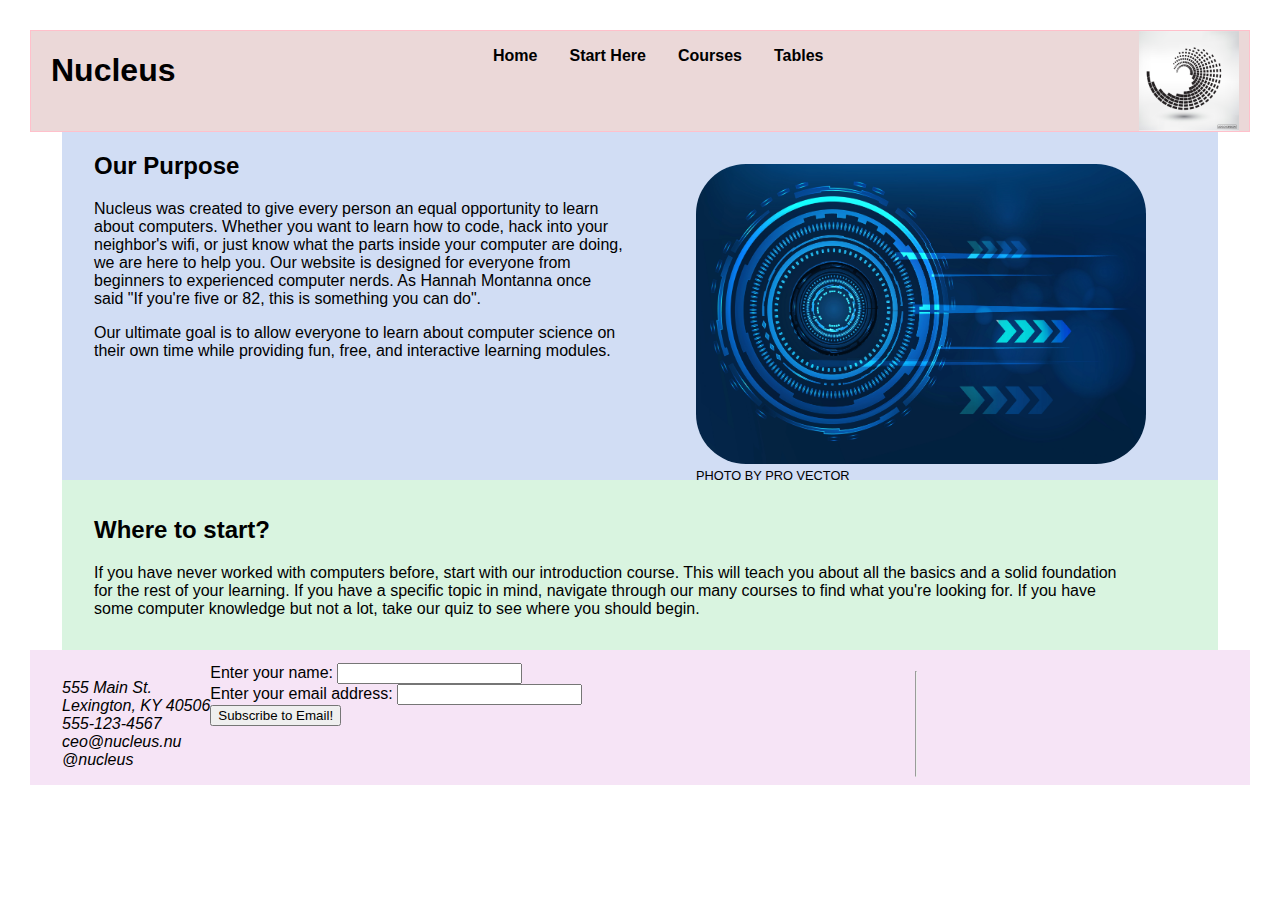
<file: index.html>
<!DOCTYPE html>
<html lang="en" prefix="og: https://ogp.me/ns#">

  <head>
    <meta charset="utf-8">
    <meta name="viewport" content="width=device-width, initial-scale=1.0">
    <meta name="description" content="Start your technical career by
    learning about computers and the many things they can do.">
    <meta name="keywords" content="computer, code, hack, beginner, nerd,
    learning, fun, exerienced, introduction">
    <meta name="author" content="Emilie Rossmiller">

    <title>Nucleus</title>

      <!-- Open Graph meta tags -->
      <meta property="og:title" content="Nucleus">
      <meta property="og:type" content="webpage">
      <meta property="og:description" content="Learn about computers on
      your own time for free.">
      <meta property="og:image" content="images/nucleuslogo.png">
      <meta property="og:url" content="https://emilierossmiller.github.io./web2023/">

       <!-- Dublin Core meta tags -->
     <meta name="DC.title" content="Nucleuss">
      <meta name="DC.creator" content="Emilie Rossmiller">
      <meta name="DC.subject" content="computer, code, hack, beginner
      nerd, learning, fun, experienced, introduction">
      <meta name="DC.description" content="Learn about computers on
      your own time for free.">
     <meta name="DC.publisher" content="Fancy Publisher">
     <meta name="DC.date" content="2023-03-28">

      <!-- External Scripts -->
      <link rel="stylesheet" href="styles/style.css">

      <!-- JSON-LD structured data -->
      <script type="application/ld+json">
      {
      "@context": "https://schema.org/",
      "@type": "WebSite",
      "name": "Nucleus",
      "creator": "Emilie Rossmiller",
      "countryOfOrigin": "United States of America",
      "inLanguage": "en",
      "dateCreated": "January 2023",
      "genre": "education",
      "isFamilyFriendly": true,
      "keywords": "computer, coding, hacking, database, beginner,
      learning, fun"
      }
      </script>
  
  </head>


  <body>
 
    <header>
      <h1 id="title">Nucleus</h1>
      <nav>
        <ul>
          <li><a href="index.html">Home</a></li>
         <li><a href="start.html">Start Here</a></li>
         <li><a href="courses.html">Courses</a></li>
         <li><a href="tables.html">Tables</a></li>
        </ul>
       </nav>
      <a href="index.html">
        <img src="images/nucleuslogo.png" alt="Nucleus Logo"
          width="100"
          height="100" >
      </a>
    </header>


  

    <div class="wrapper"> 
      
      
      <section id="primary">

      
        <article id="main_article">

        
        <h2>Our Purpose</h2>

        <p>Nucleus was created to give every person an equal
          opportunity to learn about computers. Whether you want 
          to learn how to code, hack into your neighbor's wifi, or
          just know what the parts inside your computer are doing,
          we are here to help you. Our website is designed for 
          everyone from beginners to experienced computer nerds.
          As Hannah Montanna once said "If you're five or 82, this
          is something you can do". </p>

        <p>Our ultimate goal is to allow everyone to learn about 
          computer science on their own time while providing fun,
          free, and interactive learning modules.</p>

        </article>

        
        <figure id="main_fig">
          <img src="images/bluenucleus.jpeg"
            width="300"
            height="300"
          alt="Blue Technology Circle"
          title="Blue Technology Circle">
          <figcaption>
            <a href="https://static.vecteezy.com/system/resources/previews/000/544/034/original/[base64].jpg">Photo by Pro Vector</a>
          </figcaption>
        </figure>

      </section>

      <section id="secondary">

        <article id="sub_article">

        <h2>Where to start?</h2>

        <p>If you have never worked with computers before, start with 
          our introduction course. This will teach you about all the 
          basics and a solid foundation for the rest of your learning.
          If you have a specific topic in mind, navigate through our many
          courses to find what you're looking for. If you have some 
          computer knowledge but not a lot, take our quiz to see where you
          should begin.
        </p>

        </article>

      </section>

    </div> 

    
    <footer>

      <address>
        <p>555 Main St.<br>
          Lexington, KY 40506<br>
          555-123-4567<br>
          ceo@nucleus.nu<br>
          @nucleus</p>
      </address>


    <form action="#" method="post" class="basicform">
        <label for="name">Enter your name: </label>
        <input type="text" name="bio" id="name" required>
        <br>
        <label for="email">Enter your email address: </label>
        <input type="text" name="bio" id="email" required>
        <br>
        <input type="submit" value="Subscribe to Email!">
    </form>
    <hr>

    </footer>

   
  </body>
</html>
</file>
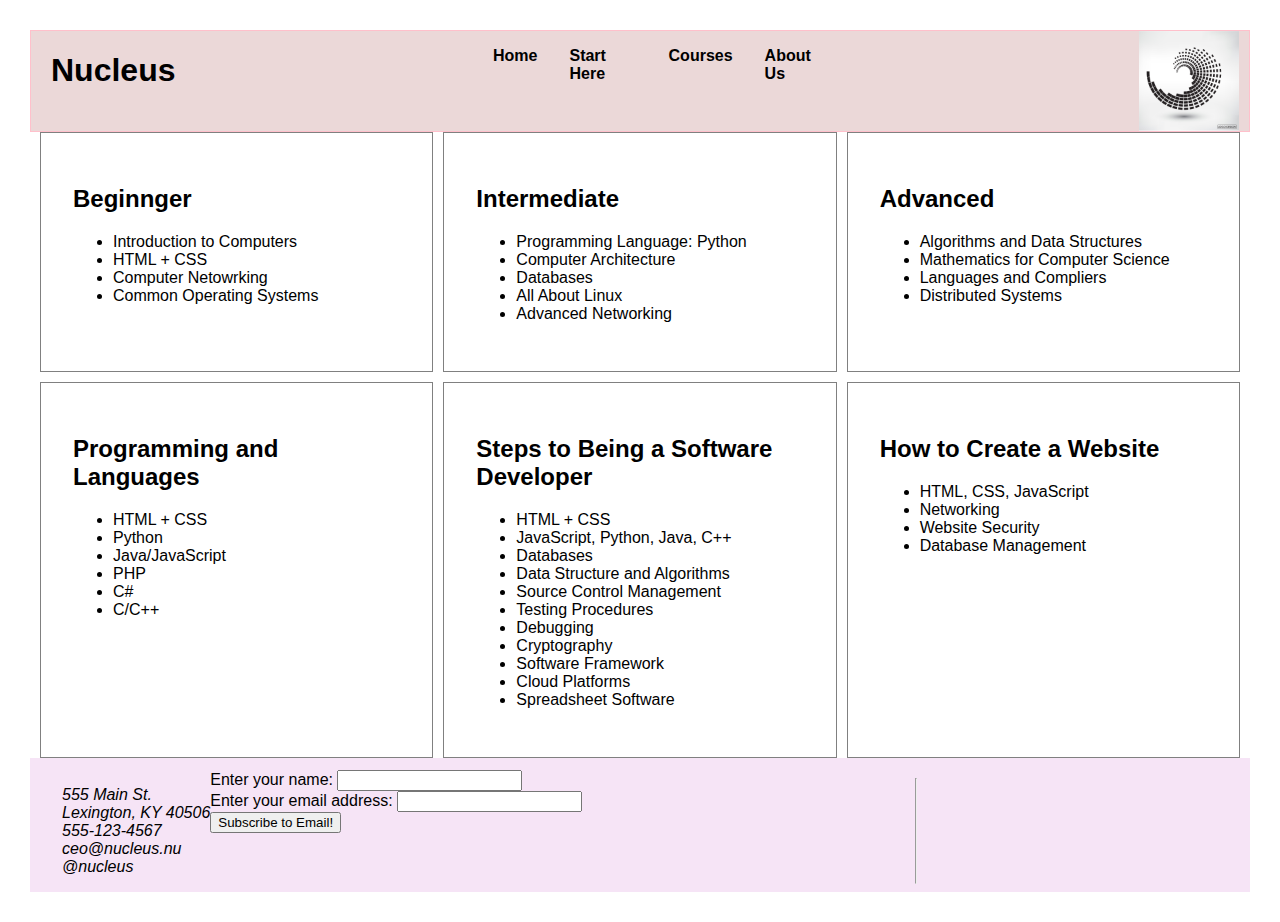
<file: courses.html>
<!DOCTYPE html>
<html lang="en" prefix="og: https://ogp.me/ns#"> 

  <head>
    <meta charset="utf-8">
    <meta name="viewport" content="width=device-width, initial-scale=1.0">
    <meta name="description" content="Decide what you want to learn
    by figuring out what you already know.">
    <meta name="keywords" content="computer, fundamentals, hardware,
    networking, coding, hacking, data, database, text editor, language">
    <meta name="author" content="Emilie Rossmiller">

    <title>Start Here</title>

      <!-- Open Graph meta tags -->
     <meta property="og:title" content="Nucleus">
     <meta property="og:type" content="webpage">
     <meta property="og:description" content="Learn about computers on
     your own time for free.">
     <meta property="og:image" content="images/nucleuslogo.png">
      <meta property="og:url" content="https://emilierossmiller.github.io./web2023/">

      <!-- Dublin Core meta tags -->
     <meta name="DC.title" content="Nucleuss">
     <meta name="DC.creator" content="Emilie Rossmiller">
     <meta name="DC.subject" content="computer,
     networking, coding, data, database, language, Debugging
     cloud, cloud platforms, HTML, CSS, python, Java, JavaScript,
     operating system, Linux, data structures, mathematics,
     distributed systems, cryptography, framework">
     <meta name="DC.description" content="Learn about computers on
     your own time for free.">
     <meta name="DC.publisher" content="Fancy Publisher">
      <meta name="DC.date" content="2023-03-28">

     <!-- External Scripts -->
      <link rel="stylesheet" href="styles/style.css">

      <!-- JSON-LD structured data -->
       <script type="application/ld+json">
      {
      "@context": "https://schema.org/",
      "@type": "WebSite",
      "name": "Nucleus",
      "creator": "Emilie Rossmiller",
      "countryOfOrigin": "United States of America",
      "inLanguage": "en",
      "dateCreated": "January 2023",
      "genre": "education",
      "isFamilyFriendly": true,
      "keywords": "computer,
      networking, coding, data, database, language, Debugging
      cloud, cloud platforms, HTML, CSS, python, Java, JavaScript,
      operating system, Linux, data structures, mathematics,
      distributed systems, cryptography, framework"
     }
      </script>

      <style> 
      html {
        font-size: 100%;
      }

      article {
        display: grid;
        grid-template-columns: repeat(auto-fit, minmax(300px, 1fr));
        max-width: 1200px;
        margin: 0 auto;
        gap: 10px;
      }

      .card {
        border: 1px solid grey;
        padding: 2rem;
      }
    </style>
  </head>


  <body>
 
    <header>
      <h1 id="title">Nucleus</h1>
      <nav>
        <ul>
          <li><a href="index.html">Home</a></li>
         <li><a href="start.html">Start Here</a></li>
         <li><a href="courses.html">Courses</a></li>
         <li><a href="about.html">About Us</a></li>
        </ul>
       </nav>
      <a href="index.html">
        <img src="images/nucleuslogo.png" alt="Nucleus Logo"
          width="100"
          height="100" >
      </a>
    </header>


    <article>
      <section class="card">
        <h2>Beginnger</h2>
        <nav>
            <ul>
              <li><a>Introduction to Computers</a></li>
             <li><a>HTML + CSS</a></li>
             <li><a>Computer Netowrking</a></li>
             <li><a>Common Operating Systems</a></li>
            </ul>
           </nav>
      </section>

      <section class="card">
        <h2>Intermediate</h2>
        <nav>
            <ul>
              <li><a>Programming Language: Python</a></li>
             <li><a>Computer Architecture</a></li>
             <li><a>Databases</a></li>
             <li><a>All About Linux</a></li>
             <li><a>Advanced Networking</a></li>
            </ul>
           </nav>
      </section>

      <section class="card">
        <h2>Advanced</h2>
        <nav>
            <ul>
              <li><a>Algorithms and Data Structures</a></li>
             <li><a>Mathematics for Computer Science</a></li>
             <li><a>Languages and Compliers</a></li>
             <li><a>Distributed Systems</a></li>
            </ul>
           </nav>
      </section>

      <section class="card">
        <h2>Programming and Languages</h2>
        <nav>
            <ul>
              <li><a>HTML + CSS</a></li>
             <li><a>Python</a></li>
             <li><a>Java/JavaScript</a></li>
             <li><a>PHP</a></li>
             <li><a>C#</a></li>
             <li><a>C/C++</a></li>
            </ul>
           </nav>
      </section>

      <section class="card">
        <h2>Steps to Being a Software Developer</h2>
        <nav>
            <ul>
              <li><a>HTML + CSS</a></li>
             <li><a>JavaScript, Python, Java, C++</a></li>
             <li><a>Databases</a></li>
             <li><a>Data Structure and Algorithms</a></li>
             <li><a>Source Control Management</a></li>
             <li><a>Testing Procedures</a></li>
             <li><a>Debugging</a></li>
             <li><a>Cryptography</a></li>
             <li><a>Software Framework</a></li>
             <li><a>Cloud Platforms</a></li>
             <li><a>Spreadsheet Software</a></li>
            </ul>
           </nav>
      </section>

      <section class="card">
        <h2>How to Create a Website</h2>
        <nav>
            <ul>
              <li><a>HTML, CSS, JavaScript</a></li>
             <li><a>Networking</a></li>
             <li><a>Website Security</a></li>
             <li><a>Database Management</a></li>
            </ul>
           </nav>
      </section>
    </article>


    <footer>

        <address>
          <p>555 Main St.<br>
            Lexington, KY 40506<br>
            555-123-4567<br>
            ceo@nucleus.nu<br>
            @nucleus</p>
        </address>
  
  
      <form action="#" method="post" class="basicform">
          <label for="name">Enter your name: </label>
          <input type="text" name="bio" id="name" required>
          <br>
          <label for="email">Enter your email address: </label>
          <input type="text" name="bio" id="email" required>
          <br>
          <input type="submit" value="Subscribe to Email!">
      </form>
      <hr>
  
      </footer>
  
     
    </body>
  </html>
</file>
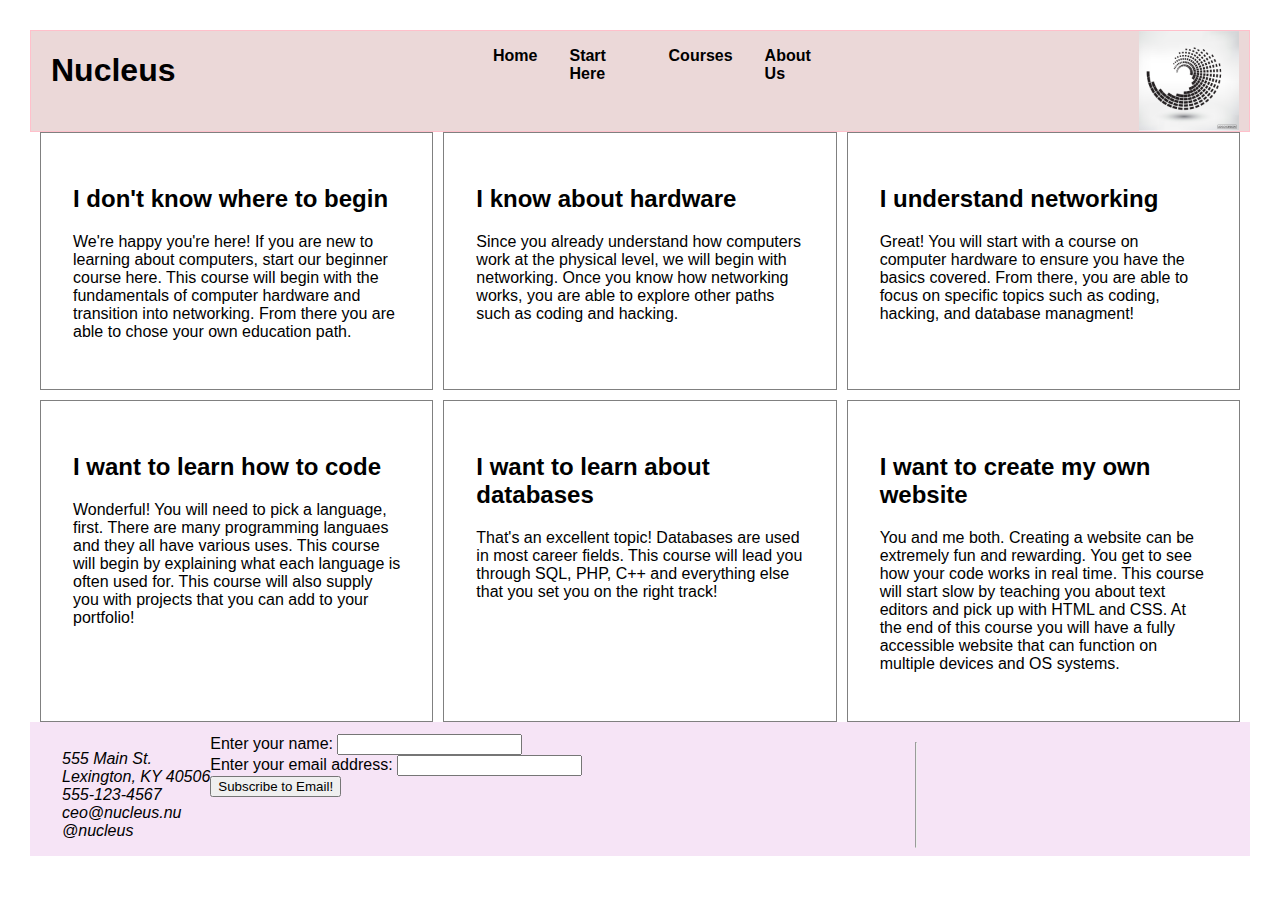
<file: start.html>
<!DOCTYPE html>
<html lang="en" prefix="og: https://ogp.me/ns#"> 

  <head>
    <meta charset="utf-8">
    <meta name="viewport" content="width=device-width, initial-scale=1.0">
    <meta name="description" content="Decide what you want to learn
    by figuring out what you already know.">
    <meta name="keywords" content="computer, fundamentals, hardware,
    networking, coding, hacking, data, database, text editor, language">
    <meta name="author" content="Emilie Rossmiller">

    <title>Start Here</title>

      <!-- Open Graph meta tags -->
     <meta property="og:title" content="Nucleus">
     <meta property="og:type" content="webpage">
     <meta property="og:description" content="Learn about computers on
     your own time for free.">
     <meta property="og:image" content="images/nucleuslogo.png">
      <meta property="og:url" content="https://emilierossmiller.github.io./web2023/">

      <!-- Dublin Core meta tags -->
     <meta name="DC.title" content="Nucleuss">
     <meta name="DC.creator" content="Emilie Rossmiller">
     <meta name="DC.subject" content="computer, fundamentals, hardware
     networking, coding, hacking, data, database, text editor, language">
     <meta name="DC.description" content="Learn about computers on
     your own time for free.">
     <meta name="DC.publisher" content="Fancy Publisher">
      <meta name="DC.date" content="2023-03-28">

     <!-- External Scripts -->
      <link rel="stylesheet" href="styles/style.css">

      <!-- JSON-LD structured data -->
       <script type="application/ld+json">
      {
      "@context": "https://schema.org/",
      "@type": "WebSite",
      "name": "Nucleus",
      "creator": "Emilie Rossmiller",
      "countryOfOrigin": "United States of America",
      "inLanguage": "en",
      "dateCreated": "January 2023",
      "genre": "education",
      "isFamilyFriendly": true,
      "keywords": "computer, coding, hacking, database, data"
     }
      </script>

      <style> 
      html {
        font-size: 100%;
      }

      article {
        display: grid;
        grid-template-columns: repeat(auto-fit, minmax(300px, 1fr));
        max-width: 1200px;
        margin: 0 auto;
        gap: 10px;
      }

      .card {
        border: 1px solid grey;
        padding: 2rem;
      }
    </style>
  </head>


  <body>
 
    <header>
      <h1 id="title">Nucleus</h1>
      <nav>
        <ul>
          <li><a href="home.html">Home</a></li>
         <li><a href="start.html">Start Here</a></li>
         <li><a href="courses.html">Courses</a></li>
         <li><a href="about.html">About Us</a></li>
        </ul>
       </nav>
      <a href="index.html">
        <img src="images/nucleuslogo.png" alt="Nucleus Logo"
          width="100"
          height="100" >
      </a>
    </header>


    <article>
      <section class="card">
        <h2>I don't know where to begin</h2>
        <p>We're happy you're here! If you are new to learning about 
          computers, start our beginner
          course here. This course will begin with the fundamentals
          of computer hardware and transition into networking. From
          there you are able to chose your own education path. </p>
      </section>

      <section class="card">
        <h2>I know about hardware</h2>
        <p>Since you already understand how computers work at the 
          physical level, we will begin with networking. Once you 
          know how networking works, you are able to explore other
          paths such as coding and hacking. 
        </p>
      </section>

      <section class="card">
        <h2>I understand networking</h2>
        <p>Great! You will start with a course on computer hardware to 
          ensure you have the basics covered. From there, you are able
          to focus on specific topics such as coding, hacking, and 
          database managment!
        </p>
      </section>

      <section class="card">
        <h2>I want to learn how to code</h2>
        <p>Wonderful! You will need to pick a language, first. There 
          are many programming languaes and they all have various uses.
          This course will begin by explaining what each language is often
          used for. This course will also supply you with projects that 
          you can add to your portfolio!
        </p>
      </section>

      <section class="card">
        <h2>I want to learn about databases</h2>
        <p>That's an excellent topic! Databases are used in most career
          fields. This course will lead you through SQL, PHP, C++ and 
          everything else that you set you on the right track!
        </p>
      </section>

      <section class="card">
        <h2>I want to create my own website</h2>
        <p>You and me both. Creating a website can be extremely fun and
          rewarding. You get to see how your code works in real time. This
          course will start slow by teaching you about text editors and pick 
          up with HTML and CSS. At the end of this course you will have a 
          fully accessible website that can function on multiple devices and 
          OS systems.
        </p>
      </section>
    </article>


    <footer>

        <address>
          <p>555 Main St.<br>
            Lexington, KY 40506<br>
            555-123-4567<br>
            ceo@nucleus.nu<br>
            @nucleus</p>
        </address>
  
  
      <form action="#" method="post" class="basicform">
          <label for="name">Enter your name: </label>
          <input type="text" name="bio" id="name" required>
          <br>
          <label for="email">Enter your email address: </label>
          <input type="text" name="bio" id="email" required>
          <br>
          <input type="submit" value="Subscribe to Email!">
      </form>
      <hr>
  
      </footer>
  
     
    </body>
  </html>
</file>
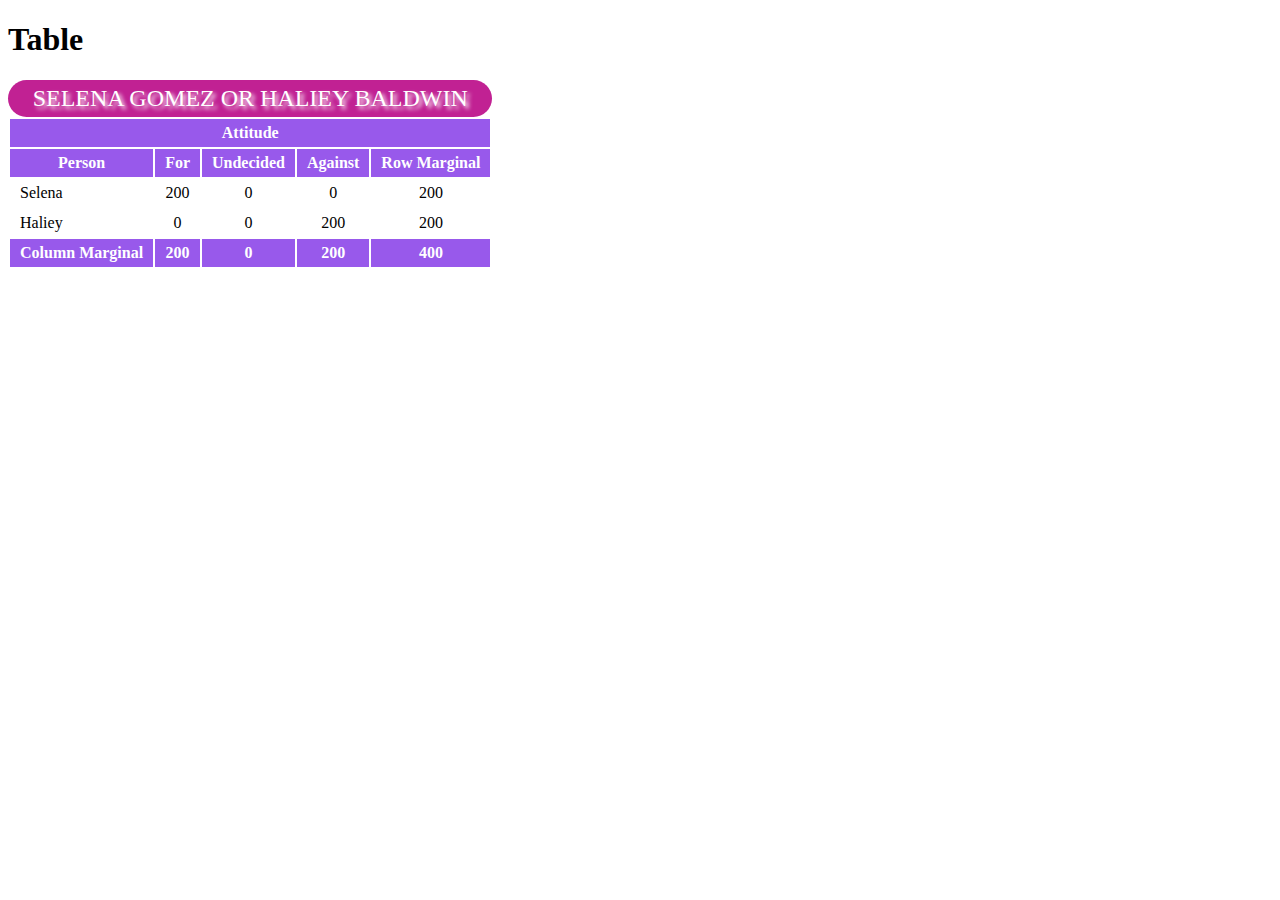
<file: tables.html>
<!DOCTYPE html>
<html lang="en">
    <head>
        <meta charset="utf-8">
        <meta name="viewport" content="width=device-width, initial-scale=1.0">
        <title>HTML and CSS Table Demo</title>
        <style>
            caption {
                font-size: 1.5rem;
                text-transform: uppercase;
                text-shadow: 3px 3px 4px white;
                padding: 5px;
                background-color: rgb(193, 33, 147);
                color: white;
                border-radius: 25px;
            }

            thead, tfoot {
                background-color: #9859eb;
                color: white;
                font-weight: bold;
            }

            th, td {
                padding: 5px 10px;
            }

            .center {
                text-align: center;
            }

            .rowhover:hover {
                background-color: rgb(147, 191, 228);
                color: white;
            }
        </style>
    </head>
    <body>
        <h1>Table</h1>

        <table>
            <caption>Selena Gomez or Haliey Baldwin</caption>
            <thead>
                <tr>
                    <th colspan="5">Attitude</th>
                </tr>
                <tr>
                    <th>Person</th>
                    <th>For</th>
                    <th>Undecided</th>
                    <th>Against</th>
                    <th>Row Marginal</th>
                </tr>
            </thead>
            <tbody>
                <tr class="rowhover">
                    <td>Selena</td>
                    <td class="center">200</td>
                    <td class="center">0</td>
                    <td class="center">0</td>
                    <td class="center">200</td>
                </tr>
                <tr class="rowhover">
                    <td>Haliey</td>
                    <td class="center">0</td>
                    <td class="center">0</td>
                    <td class="center">200</td>
                    <td class="center">200</td>
                </tr>
            </tbody>
            <tfoot>
                <tr>
                    <td>Column Marginal</td>
                    <td class="center">200</td>
                    <td class="center">0</td>
                    <td class="center">200</td>
                    <td class="center">400</td>
                </tr>
            </tfoot>
        </table>

    </body>
</html>
</file>
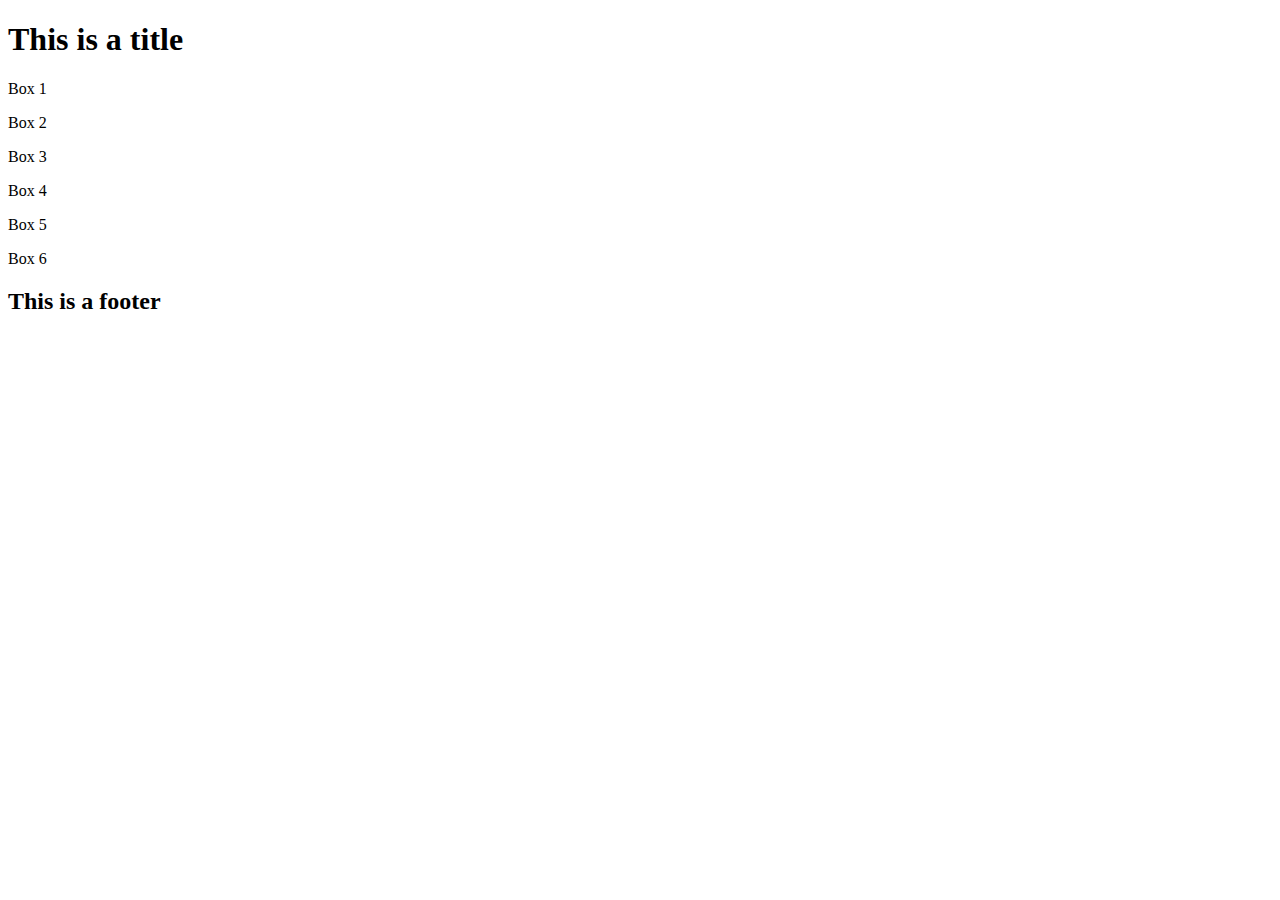
<file: scripts/flex.html>
<!DOCTYPE html>
<html lang="en">
    <head>
        <meta charset="utf-8">
        <meta name="viewport" content="width=device-width, initial-scale=1.0">
        <title>Flex Example</title>
    </head>

    <body>
        <header><h1>This is a title</h1></header>

        <section class="main">
            <p>Box 1</p>
            <p>Box 2</p>
            <p>Box 3</p>
            <p>Box 4</p>
            <p>Box 5</p>
            <p>Box 6</p>
        </section>

        <footer><h2>This is a footer</h2></footer>
    </body>

</html>
</file>
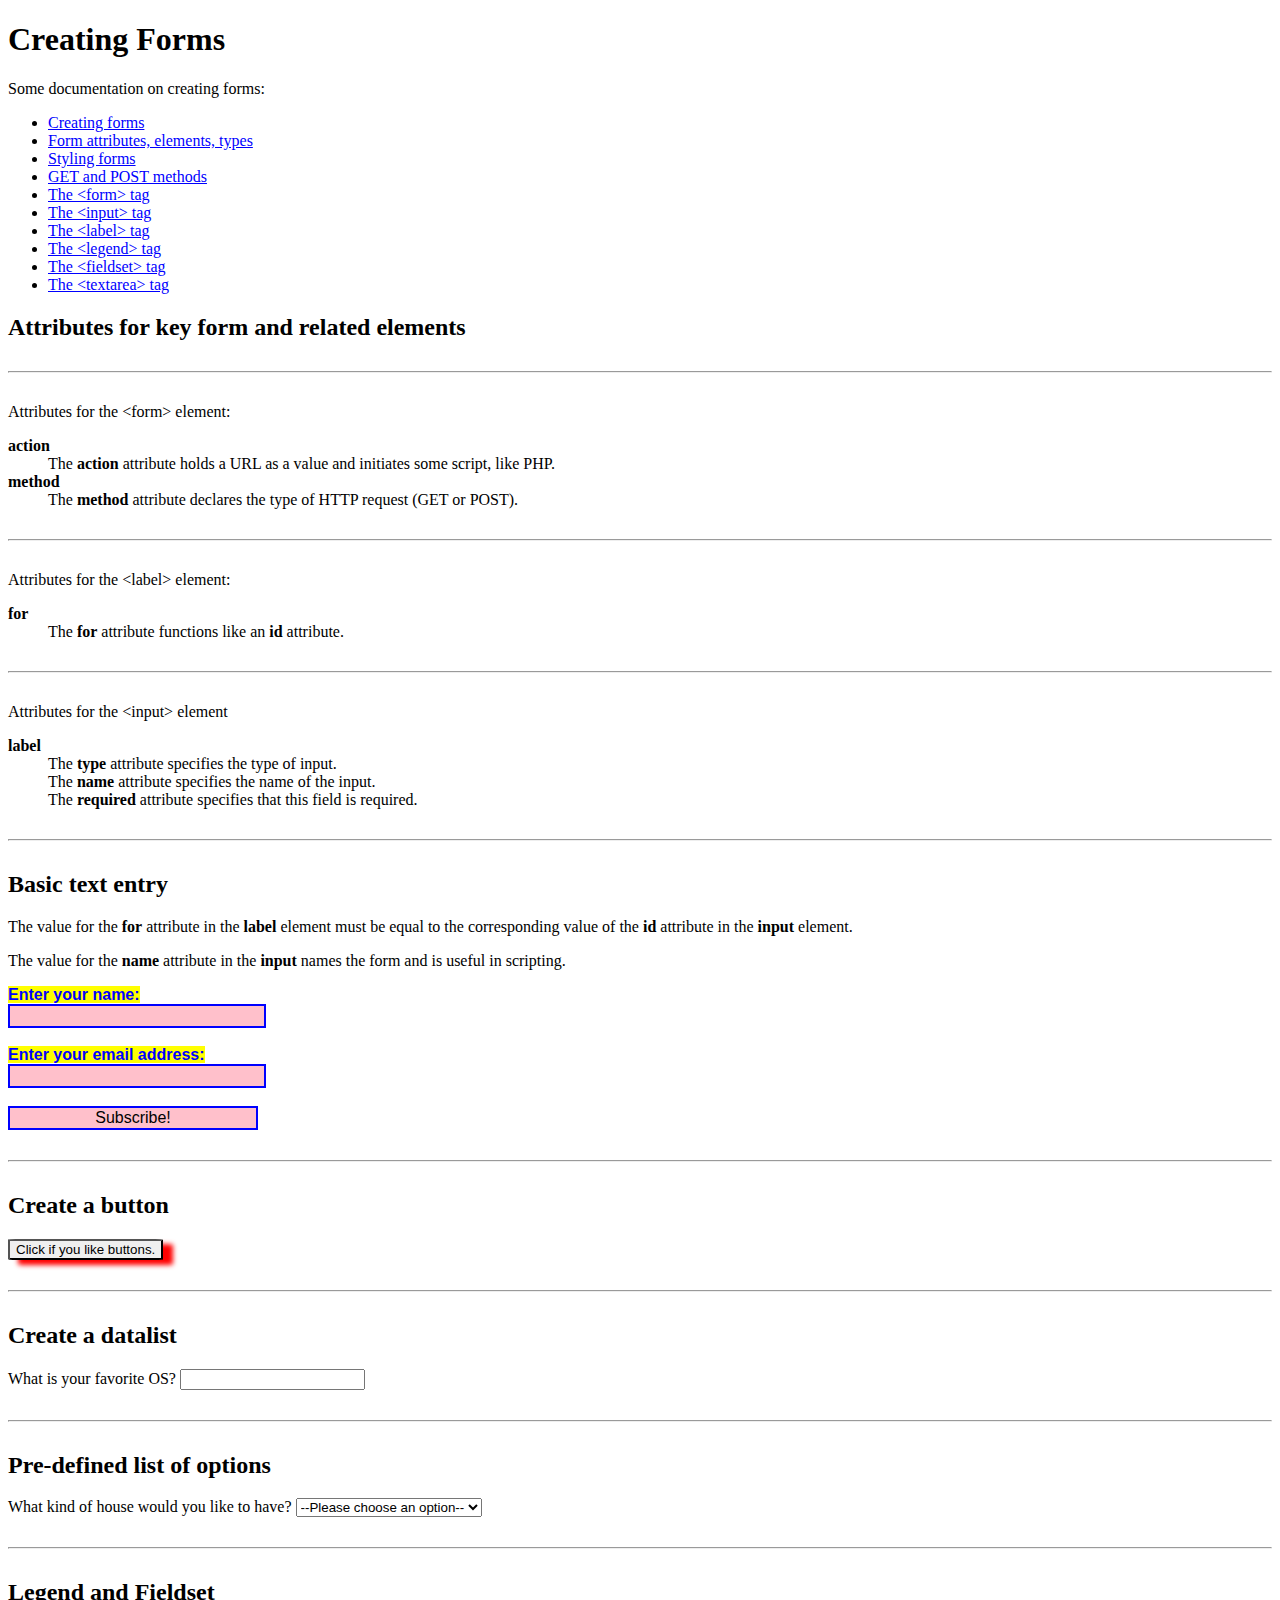
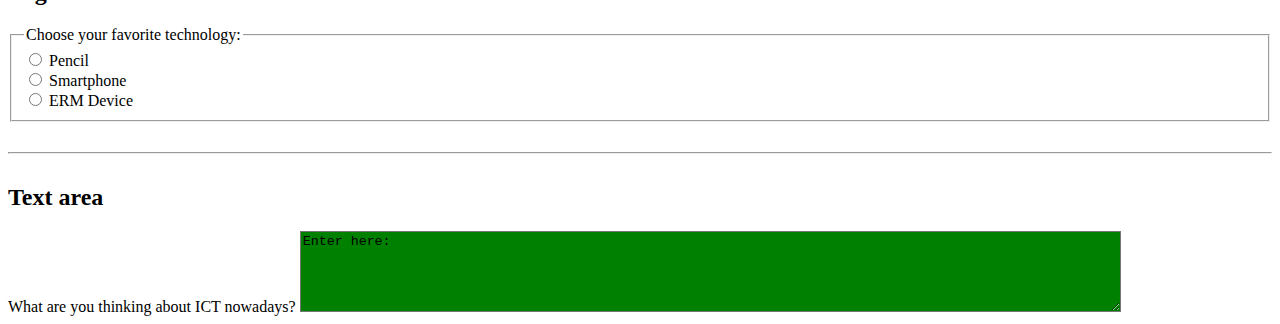
<file: scripts/forms.html>
<!DOCTYPE html>
<html lang="en" dir="ltr">
  <head>
    <meta charset="utf-8">
    <meta name="viewport" content="width=device-width, initial-scale=1">
    <title>Creating Forms in HTML5</title>

    <style>

    .bold {
      font-weight: bold;
    }

    hr {
      margin: 30px 0 30px 0;
    }


    a {
      color: blue;
    }

    a:visited {
      color: blue;
    }

    a:hover {
      color: red;
    }

    .basicform label {
      background-color: yellow;
      color: blue;
      font-weight: bold;
      font-family: sans-serif;
      }

    .basicform input {
      display: flex;
      font-size: 100%;
      width: 250px;
      border: 2px solid blue;
      background-color: pink;
      color: black;
      }

      .basicbutton button {
        border-radius: 5%;
        box-shadow: 10px 5px 5px red;
      }

      textarea {
        background-color: green;
        color: black;
      }
    </style>

  </head>
  <body>

    <h1>Creating Forms</h1>

    <p>Some documentation on creating forms:</p>

    <ul>
      <li>
        <a href="https://developer.mozilla.org/en-US/docs/Web/HTML/Element/form">Creating forms</a>
      </li>
      <li>
        <a href="https://www.w3schools.com/html/html_forms.asp">Form attributes, elements, types</a>
      </li>
      <li>
        <a href="https://developer.mozilla.org/en-US/docs/Learn/Forms/Styling_web_forms">Styling forms</a>
      </li>
      <li>
        <a href="https://www.diffen.com/difference/GET-vs-POST-HTTP-Requests">GET and POST methods</a>
      </li>
      <li>
        <a href="https://developer.mozilla.org/en-US/docs/Web/HTML/Element/form">The &lt;form&gt; tag</a>
      </li>
      <li>
        <a href="https://developer.mozilla.org/en-US/docs/Web/HTML/Element/input">The &lt;input&gt; tag</a>
      </li>
      <li>
        <a href="https://developer.mozilla.org/en-US/docs/Web/HTML/Element/label">The &lt;label&gt; tag</a>
      </li>
      <li>
        <a href="https://developer.mozilla.org/en-US/docs/Web/HTML/Element/label">The &lt;legend&gt; tag</a>
      </li>
      <li>
        <a href="https://developer.mozilla.org/en-US/docs/Web/HTML/Element/fieldset">The &lt;fieldset&gt; tag</a>
      </li>
      <li>
        <a href="https://developer.mozilla.org/en-US/docs/Web/HTML/Element/textarea">The &lt;textarea&gt; tag</a>
      </li>
    </ul>


    <h2>Attributes for key form and related elements</h2>

    <hr>
    <p>Attributes for the &lt;form&gt; element:</p>
    <dl>
      <dt><span class="bold">action</span></dt>
      <dd>The <span class="bold">action</span> attribute
        holds a URL as a value and initiates
        some script, like PHP.</dd>

      <dt><span class="bold">method</span></dt>
      <dd>The <span class="bold">method</span> attribute
        declares the type of HTTP request (GET or POST).</dd>
    </dl>

    <hr>
    <p>Attributes for the &lt;label&gt; element:</p>
    <dl>
      <dt><span class="bold">for</span></dt>
      <dd>The <span class="bold">for</span> attribute
        functions like an <span class="bold">id</span>
        attribute.</dd>
    </dl>

    <hr>
    <p>Attributes for the &lt;input&gt; element</p>
    <dl>
      <dt><span class="bold">label</span></dt>
      <dd>The <span class="bold">type</span> attribute
        specifies the type of input.<br>
        The <span class="bold">name</span> attribute
        specifies the name of the input.<br>
        The <span class="bold">required</span> attribute
        specifies that this field is required.</dd>
    </dl>
    <hr>

    <h2>Basic text entry</h2>

    <p>The value for the
    <span class="bold">for</span> attribute
    in the <span class="bold">label</span>
    element must be equal to the corresponding
    value of the <span class="bold">id</span>
    attribute in the
    <span class="bold">input</span> element.</p>

    <p>The value for the
    <span class="bold">name</span> attribute in the
    <span class="bold">input</span> names the form and
    is useful in scripting.</p>

    <form action="#" method="post" class="basicform">
        <label for="name">Enter your name: </label>
        <input type="text" name="bio" id="name" required>
        <br>
        <label for="email">Enter your email address: </label>
        <input type="text" name="bio" id="email" required>
        <br>
        <input type="submit" value="Subscribe!">
    </form>
    <hr>

    <h2>Create a button</h2>

    <form action="#" method="get" class="basicbutton">
        <button type="button" name="buttonlike">Click if you like buttons.</button>
    </form>
    <hr>

    <h2>Create a datalist</h2>

    <form action="#" method="get">
        <label for="myOS">What is your favorite OS?</label>
        <input list="OS" id="myOS" name="myOS">
        <datalist id="OS">
          <option value="GNU/Linux"></option>
          <option value="Linux"></option>
          <option value="BSD"></option>
          <option value="Windows"></option>
          <option value="macOS"></option>
        </datalist>
    </form>
    <hr>

    <h2>Pre-defined list of options</h2>

    <form action="#" method="get">
      <label for="home-structure">What kind of house would you like to have?</label>
      <select id="home-structure" name="home-structure">
        <option value="">--Please choose an option--</option>
        <option value="castle">Castle</option>
        <option value="tree house">Tree House</option>
        <option value="tiny home">Tiny Home</option>
      </select>
    </form>
    <hr>

    <h2>Legend and Fieldset</h2>

    <form action="#" method="get">
      <fieldset>

        <legend>Choose your favorite technology: </legend>

        <input type="radio" id="pencil" name="favtech" value="Pencil">
        <label for="pencil">Pencil</label><br>

        <input type="radio" id="smartphone" name="favtech" value="Smartphone">
        <label for="smartphone">Smartphone</label><br>

        <input type="radio" id="ERM" name="favtech" value="ERM">
        <label for="ERM">ERM Device</label>

      </fieldset>
    </form>
    <hr>

    <h2>Text area</h2>

    <form action="#" method="post">
      <label for="thoughts">What are you thinking about ICT nowadays?</label>
      <textarea name="ICT" id="thoughts" rows="5" cols="100">Enter here:</textarea>
    </form>

  </body>
</html>
</file>
<file: styles/style.css>
html {
    font-size: 100%;
    background-color: #fff;
    color: #000;
}

body {
    font-family:Arial, Helvetica, sans-serif;
    margin: 10px;
    padding: 20px;
}

header{
    background-color: rgb(235, 216, 216);
    border: 1px solid pink;
    color: black;
    font-size: 1rem;
    height: 100px;
    display: grid;
    grid-template-columns: repeat(auto-fit, minmax(240px, 1fr));
}

header h1 {
    height: 50px;
    justify-items: left;;
    margin-left: 20px;
}

header nav ul {
    display: flex;
    grid-template-columns: repeat(auto-fit, minmax(240px, 1fr));
    justify-items: center;
    list-style-type: none;
}

header nav ul li {
    background-color: rgb(235, 216, 216);
    color: #0000;
    border: rgb(235, 216, 216);
    padding: 0rem 1rem 0rem 1rem;
    font-weight: bold;
}

header nav ul li a {
    background-color: rgb(235, 216, 216);
    color: black;
    text-transform: none;
    font-weight: bold;
    text-decoration: none;
}

header nav ul li a:hover {
    background-color:rgb(235, 216, 216);
    color: rgb(104, 104, 139);
    font-weight: bold;
}

header a {
    height: 100px;
    text-align: right;
}

header img {
    margin-right: 10px;
    height: 100%;
}

nav {
    padding: 0rem 0 0rem 0;
}



nav ul li a:hover {
    color: rgb(104, 104, 139);
    font-weight: bold;
}

.wrapper {
    background-color:rgb(209, 221, 244);
    color: black;
    margin: 0 2rem 0 2rem;
}

#primary {
    display: grid;
    grid-template-columns:repeat(auto-fit, minmax(240px, 1fr));
    padding: 0 1rem 0 1rem;
}

#main_article {
    padding: 0 1rem 0 1rem;
}

figure {
    padding: 1rem 1rem 0 1rem;
}

figure img {
    width: 100%;
    height: 100%;
    border-radius: 50px;
}

figcaption {
    text-align: left;
    font-size: .8rem;
}

figcaption a {
    color: black;
    text-transform: uppercase;
    text-decoration: none;
}

figcaption a:hover {
    background-color:rgb(202, 216, 241);
    color: rgb(6, 34, 73);
    font-weight: bold;
}

#secondary {
    background-color:rgb(217, 244, 224);
    color: black;
    padding: 1rem 5rem 1rem 2rem;
}

footer {
    display: flex;
    background-color: rgb(246, 228, 246);
    color: black;
    padding: 0.8rem 0 0 2rem;
}
</file>
